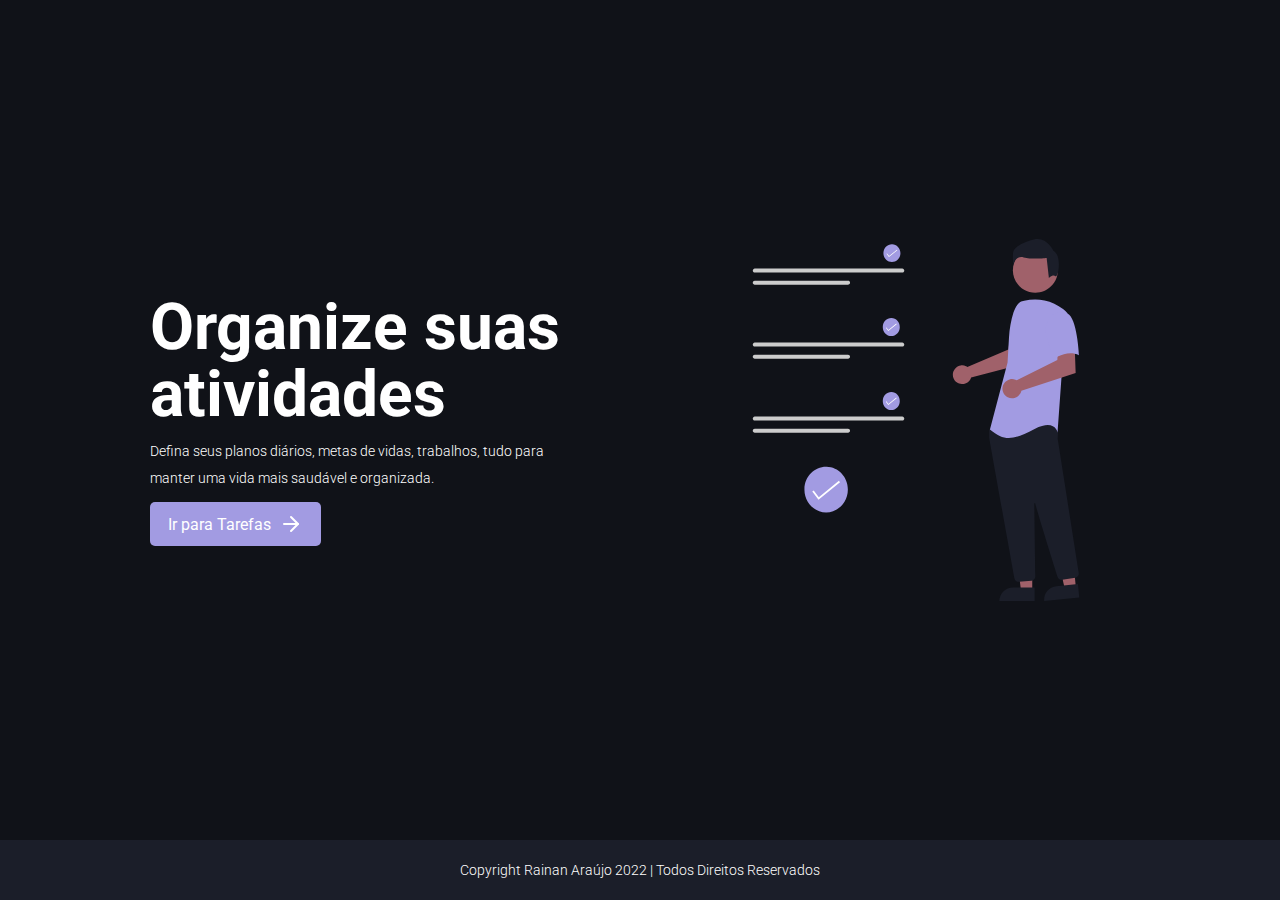
<file: index.html>
<!DOCTYPE html>
<html lang="pt-br">
  <head>
    <meta charset="UTF-8" />
    <meta name="viewport" content="width=device-width, initial-scale=1.0" />
    <link rel="stylesheet" href="./src/pages/global.css" />
    <link rel="stylesheet" href="./src/pages/HomePage/styles.css" />
    <title>ToDoSite</title>
  </head>
  <body>
    <div class="container">
      <main>
        <div class="content">
          <span id="largeText">Organize suas atividades</span>
          <span id="descriptionText">
            Defina seus planos diários, metas de vidas, trabalhos, tudo para
            manter uma vida mais saudável e organizada.
          </span>
          <nav>
            <a href="./src/pages/ToDoPage/index.html">
              <button>
                Ir para Tarefas <img src="./src/assets/arrow-right.svg" />
              </button>
            </a>
          </nav>
        </div>
        <img id="imageHome" src="./src/assets/imageHome.svg" />
      </main>
      <footer>
        <div id="footerContent">
          Copyright Rainan Araújo 2022 | Todos Direitos Reservados
        </div>
      </footer>
    </div>
  </body>
</html>
</file>
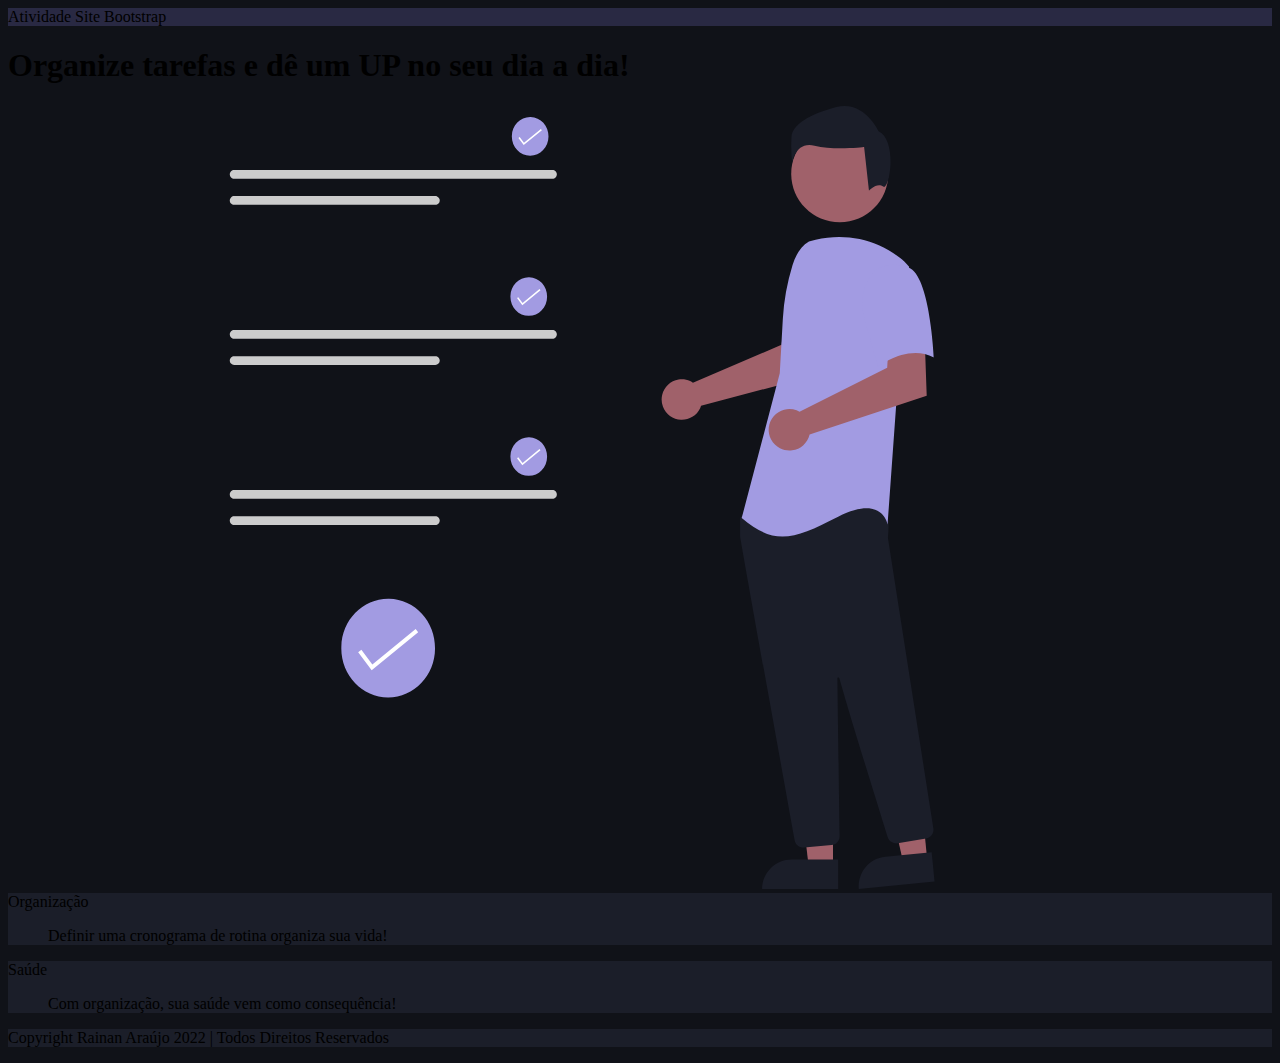
<file: src/pages/BootstrapPage/index.html>
<!DOCTYPE html>
<html lang="pt-br">
  <head>
    <meta charset="UTF-8" />
    <meta name="viewport" content="width=device-width, initial-scale=1.0" />

    <link
      href="https://cdn.jsdelivr.net/npm/bootstrap@5.1.3/dist/css/bootstrap.min.css"
      rel="stylesheet"
      integrity="sha384-1BmE4kWBq78iYhFldvKuhfTAU6auU8tT94WrHftjDbrCEXSU1oBoqyl2QvZ6jIW3"
      crossorigin="anonymous"
    />
    <link rel="stylesheet" href="./styles.css" />
    <title>Bootstrap Site</title>
  </head>
  <body>
    <nav class="navbar navbar-light">
      <div class="container-fluid">
        <a class="navbar-brand text-white">Atividade Site Bootstrap</a>
        <form class="d-flex" />
      </div>
    </nav>
    <div class="container my-5">
      <div class="row w-100">
        <h1 class="w-50 text-white">
          Organize tarefas e dê um UP no seu dia a dia!
        </h1>
        <img class="w-50 mx-auto" src="../../assets/imageHome.svg" />
      </div>
    </div>
    <div class="container mt-4">
      <div class="row">
        <div class="col">
          <div class="card bg-black">
            <div class="card-header border-bottom text-white">Organização</div>
            <div class="card-body">
              <blockquote class="blockquote mb-0 text-white">
                <p>Definir uma cronograma de rotina organiza sua vida!</p>
              </blockquote>
            </div>
          </div>
        </div>
        <div class="col">
          <div class="card bg-black">
            <div class="card-header border-bottom text-white">Saúde</div>
            <div class="card-body">
              <blockquote class="blockquote mb-0 text-white">
                <p>Com organização, sua saúde vem como consequência!</p>
              </blockquote>
            </div>
          </div>
        </div>
      </div>
    </div>
    <div class="container-fluid bg-black text-white mt-4 align-items-center">
      <p class="p-3">
        Copyright Rainan Araújo 2022 | Todos Direitos Reservados
      </p>
    </div>
    <script
      src="https://cdn.jsdelivr.net/npm/bootstrap@5.1.3/dist/js/bootstrap.bundle.min.js"
      integrity="sha384-ka7Sk0Gln4gmtz2MlQnikT1wXgYsOg+OMhuP+IlRH9sENBO0LRn5q+8nbTov4+1p"
      crossorigin="anonymous"
    />
  </body>
</html>
</file>
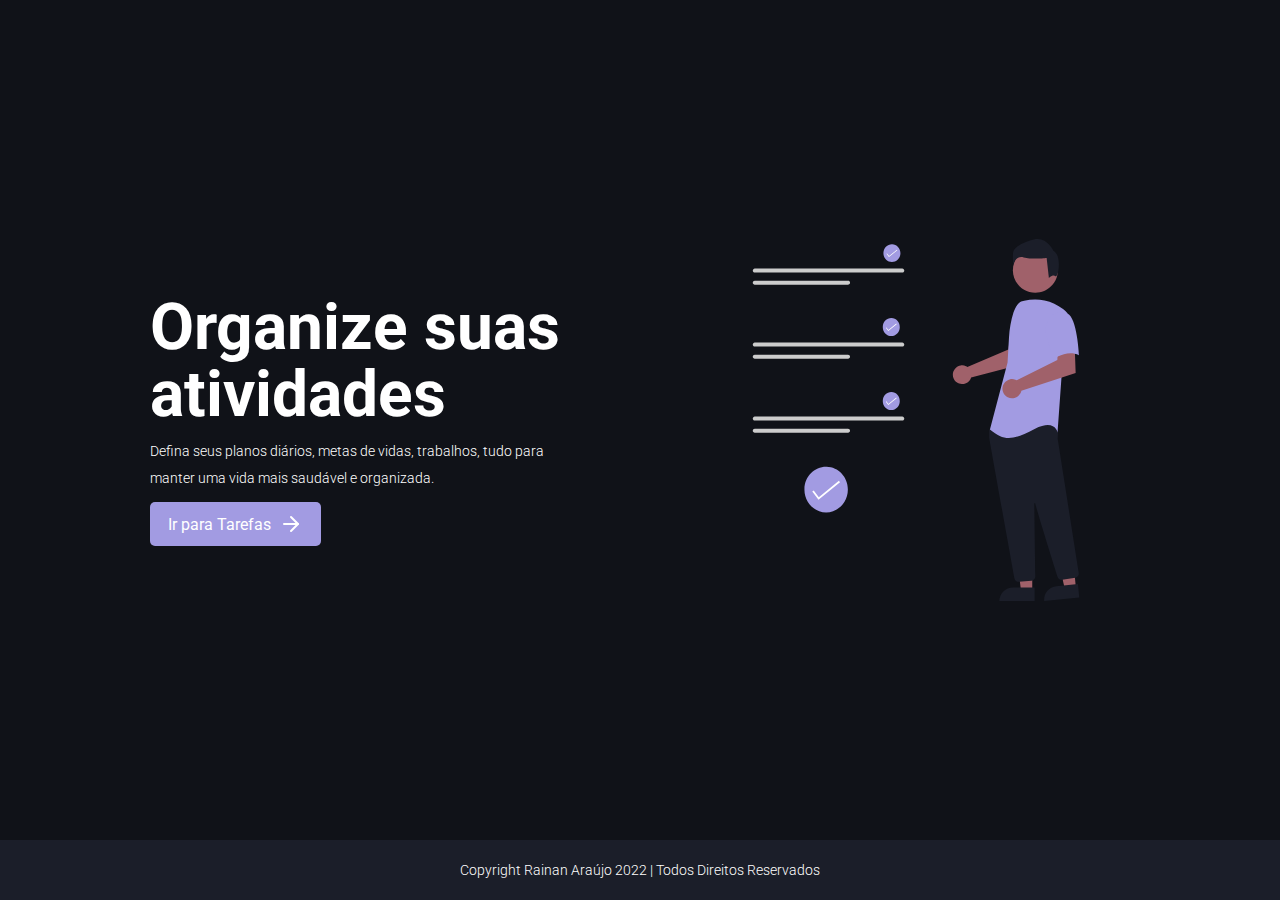
<file: src/pages/HomePage/index.html>
<!DOCTYPE html>
<html lang="pt-br">
  <head>
    <meta charset="UTF-8" />
    <link rel="stylesheet" href="../global.css" />
    <link rel="stylesheet" href="./styles.css" />
    <title>ToDoSite</title>
  </head>
  <body>
    <div class="container">
      <main>
        <div class="content">
          <span id="largeText">Organize suas atividades</span>
          <span id="descriptionText">
            Defina seus planos diários, metas de vidas, trabalhos, tudo para
            manter uma vida mais saudável e organizada.
          </span>
          <a href="../ToDoPage/index.html">
            <button>
              Ir para Tarefas <img src="../../assets/arrow-right.svg" />
            </button>
          </a>
        </div>
        <img id="imageHome" src="../../assets/imageHome.svg" />
      </main>
      <footer>
        <div id="footerContent">
          Copyright Rainan Araújo 2022 | Todos Direitos Reservados
        </div>
      </footer>
    </div>
  </body>
</html>
</file>
<file: src/pages/global.css>
@import url("https://fonts.googleapis.com/css?family=Roboto:400,500,700,300&display=swap");

* {
  margin: 0;
  padding: 0;
  outline: 0;
  box-sizing: border-box;
}

a:link {
  text-decoration: none;
}
html {
  font-size: 62.5%;
}
button {
  background-color: #a29be2;
  border-radius: 5px;
  border: none;
  cursor: pointer;
  display: flex;
  justify-content: space-around;
  align-items: center;

  padding: 10px 18px;
  font-size: 1.6rem;
}
button:hover {
  background-color: #1b1e29;
  transition: all 0.5s;

  cursor: pointer;
}

body {
  background-color: #101218;
  -webkit-font-smoothing: antialiased;
  -webkit-tap-highlight-color: transparent;
}
body,
input,
button,
text {
  color: #fff;
  font-family: "Roboto", sans-serif;
}

hr {
  border: none;
  border-bottom: 1px solid #292943;
}

::-webkit-scrollbar {
  padding: 2px 0;
  width: 12px;
  height: 12px;
}

::-webkit-scrollbar-track {
  background: #1b1e29;
  border-radius: 50px;
}
::-webkit-scrollbar-thumb {
  background: #a29be2;
  border-radius: 50px;
}
</file>
<file: src/pages/HomePage/styles.css>
.container {
  display: flex;
  flex-direction: column;
  min-height: 100vh;
}

main {
  padding: 0 40px;
  margin: 0 auto;
  max-width: 1280px;
  width: 100%;
  flex-grow: 1;
  display: flex;
  justify-content: center;
  flex-wrap: wrap;
  align-items: center;
}

main #imageHome {
  width: 40%;
}

.content {
  width: 500px;
  display: flex;
  flex-direction: column;
  height: 100%;
  justify-content: center;
}

.content #largeText {
  font-size: 6.4rem;
  line-height: 6.7rem;
  font-weight: 700;
}

.content #descriptionText {
  margin: 10px 0;
  font-size: 1.4rem;
  width: 80%;
  line-height: 2.7rem;
  font-weight: 300;
}

.content button img {
  filter: invert(1);
  margin-left: 8px;
}

footer {
  height: 60px;
  background-color: #1b1e29;
}

footer #footerContent {
  padding: 0 40px;
  margin: 0 auto;
  max-width: 1280px;
  width: 100%;
  font-size: 1.4rem;
  font-weight: 300;
  height: 100%;
  align-items: center;
  display: flex;
  justify-content: center;
  text-align: center;
}

@media only screen and (max-width: 900px) {
  .content {
    align-items: center;
  }

  .content #largeText {
    text-align: center;
  }

  .content #descriptionText {
    text-align: center;
  }

  main #imageHome {
    width: 80%;
  }
}
</file>
<file: src/pages/BootstrapPage/styles.css>
body {
  background-color: #101218 !important;
}

.navbar.navbar-light {
  background-color: #292943;
}

.btn.btn-outline-success:hover {
  background-color: #a29be2;
}

.bg-primary {
  background-color: #a29be2 !important;
}

.bg-black {
  background-color: #1b1e29 !important;
}

.border-primary {
  background-color: #a29be2 !important;
}

.card.card-body {
  background-color: #1b1e29 !important;
}
</file>
